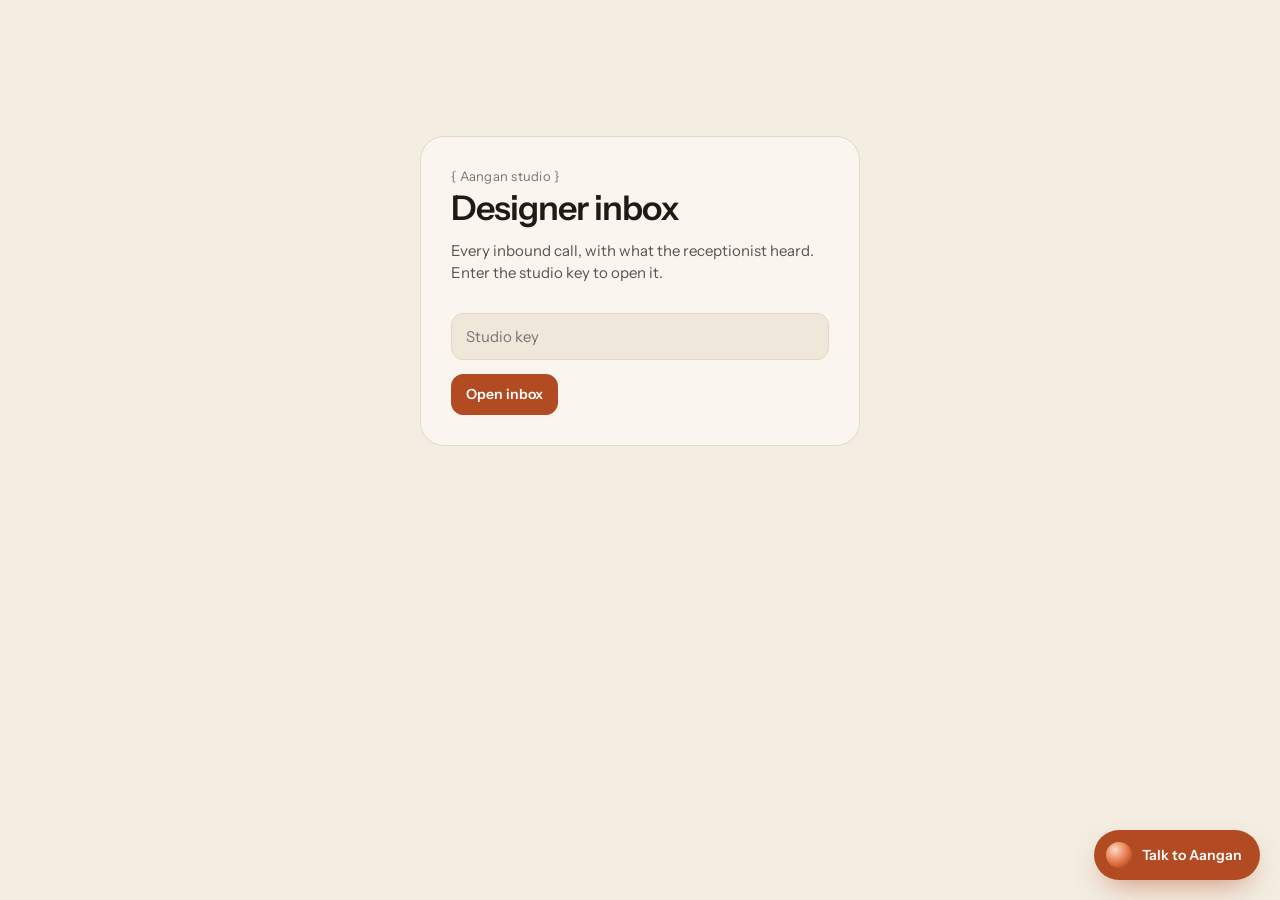
<file: dashboard/inbox.html>
<!doctype html>
<html lang="en">
<head>
<meta charset="utf-8">
<meta name="viewport" content="width=device-width, initial-scale=1">
<title>Designer Inbox</title>
<meta name="robots" content="noindex">
<link rel="preconnect" href="https://fonts.googleapis.com">
<link rel="preconnect" href="https://fonts.gstatic.com" crossorigin>
<link href="https://fonts.googleapis.com/css2?family=Instrument+Sans:wght@400;500;600;700&family=Instrument+Serif:ital@1&display=swap" rel="stylesheet">
<link rel="stylesheet" href="styles.css">
<link rel="icon" href="data:image/svg+xml,%3Csvg xmlns='http://www.w3.org/2000/svg' viewBox='0 0 44 44'%3E%3Crect width='44' height='44' rx='11' fill='%23b24a22'/%3E%3Crect x='14' y='14' width='16' height='16' rx='3' fill='%23faf6ef'/%3E%3C/svg%3E">
<style>
  body { background: var(--bg); color: var(--text-primary); margin: 0; font-family: "Instrument Sans", system-ui, sans-serif; }
  .ib { max-width: 1320px; margin: 0 auto; padding: 28px 24px 120px; }
  .ib-top { display: flex; flex-wrap: wrap; gap: 16px; align-items: flex-end; justify-content: space-between; margin-bottom: 26px; }
  .kick { font-size: 13px; letter-spacing: .02em; color: var(--text-muted); }
  .ib h1 { font-size: clamp(34px, 5vw, 60px); line-height: .98; letter-spacing: -.035em; margin: 8px 0 0; font-weight: 600; }
  .ib h1 em { font-family: "Instrument Serif", serif; font-weight: 400; color: var(--accent); }
  .ib-tools { display: flex; gap: 10px; flex-wrap: wrap; align-items: center; }
  .pill { display: inline-flex; align-items: center; gap: 8px; border: 1px solid var(--hairline); background: var(--surface-1);
    color: var(--text-primary); border-radius: 999px; padding: 9px 14px; font: inherit; font-size: 14px; text-decoration: none; cursor: pointer; }
  .pill:focus-visible, .chip:focus-visible, .row:focus-visible, .act:focus-visible { outline: 3px solid var(--s1); outline-offset: 2px; }
  select.pill { appearance: none; padding-right: 30px; background-image: linear-gradient(45deg, transparent 50%, var(--text-muted) 50%), linear-gradient(135deg, var(--text-muted) 50%, transparent 50%);
    background-position: calc(100% - 16px) 52%, calc(100% - 11px) 52%; background-size: 5px 5px; background-repeat: no-repeat; }

  .stats { display: grid; grid-template-columns: repeat(5, minmax(0, 1fr)); gap: 12px; margin-bottom: 22px; }
  .stat { background: var(--surface-1); border: 1px solid var(--hairline); border-radius: 18px; padding: 16px 18px; }
  .stat b { display: block; font-size: 30px; letter-spacing: -.03em; font-variant-numeric: tabular-nums; }
  .stat span { font-size: 13px; color: var(--text-muted); }

  .bar { display: flex; flex-wrap: wrap; gap: 8px; align-items: center; margin-bottom: 14px; }
  .chip { border: 1px solid var(--hairline); background: transparent; color: var(--text-secondary); border-radius: 999px; padding: 7px 13px; font: inherit; font-size: 13px; cursor: pointer; }
  .chip[aria-pressed="true"] { background: var(--text-primary); color: var(--bg); border-color: var(--text-primary); }
  .chip .n { opacity: .65; margin-left: 4px; font-variant-numeric: tabular-nums; }
  .search { flex: 1 1 220px; min-width: 0; border: 1px solid var(--hairline); background: var(--surface-1); color: var(--text-primary);
    border-radius: 999px; padding: 9px 16px; font: inherit; font-size: 14px; }

  .grid { display: grid; grid-template-columns: minmax(300px, 420px) minmax(0, 1fr); gap: 18px; align-items: start; }
  .list { display: flex; flex-direction: column; gap: 8px; max-height: calc(100vh - 160px); overflow: auto; padding-right: 4px; position: sticky; top: 16px; }
  .row { text-align: left; width: 100%; border: 1px solid var(--hairline); background: var(--surface-1); color: inherit; border-radius: 16px;
    padding: 14px 16px; cursor: pointer; display: grid; grid-template-columns: 1fr auto; gap: 4px 12px; font: inherit; transition: border-color .15s, transform .15s; }
  .row:hover { border-color: var(--text-muted); }
  .row[aria-current="true"] { border-color: var(--accent); box-shadow: 0 0 0 1px var(--accent); }
  .row .nm { font-weight: 600; font-size: 15px; overflow: hidden; text-overflow: ellipsis; white-space: nowrap; }
  .row .tm { font-size: 12px; color: var(--text-muted); white-space: nowrap; }
  .row .sub { grid-column: 1 / -1; font-size: 13px; color: var(--text-secondary); overflow: hidden; text-overflow: ellipsis; white-space: nowrap; }
  .row .tags { grid-column: 1 / -1; display: flex; gap: 6px; flex-wrap: wrap; margin-top: 4px; }

  .tag { display: inline-flex; align-items: center; gap: 6px; font-size: 12px; font-weight: 600; padding: 3px 9px; border-radius: 999px;
    background: color-mix(in srgb, var(--c, var(--text-muted)) 14%, transparent); color: var(--text-primary); }
  .tag::before { content: ""; width: 7px; height: 7px; border-radius: 50%; background: var(--c, var(--text-muted)); }
  .st-booked { --c: var(--s1); } .st-qualified { --c: var(--s3); } .st-won { --c: var(--s3); } .st-client { --c: var(--s5); }
  .st-nurture { --c: var(--s4); } .st-incomplete { --c: var(--s4); } .st-declined { --c: var(--text-muted); } .st-lost { --c: var(--text-muted); }
  .st-dropped { --c: var(--s2); } .t-warn { --c: var(--s2); }

  .detail { background: var(--surface-1); border: 1px solid var(--hairline); border-radius: 24px; padding: 28px; min-height: 420px; }
  .d-head { display: flex; flex-wrap: wrap; justify-content: space-between; gap: 16px; align-items: flex-start; }
  .d-head h2 { font-size: clamp(26px, 3.4vw, 40px); letter-spacing: -.03em; margin: 6px 0 4px; line-height: 1.05; }
  .d-head .meta { color: var(--text-secondary); font-size: 14px; }
  .acts { display: flex; flex-wrap: wrap; gap: 8px; }
  .act { border: 1px solid var(--hairline); background: var(--surface-2); color: var(--text-primary); border-radius: 12px; padding: 9px 14px;
    font: inherit; font-size: 14px; font-weight: 600; cursor: pointer; text-decoration: none; display: inline-flex; gap: 6px; align-items: center; }
  .act.primary { background: var(--accent); border-color: var(--accent); color: #fff; }
  .act:disabled { opacity: .45; cursor: not-allowed; }
  .summary { font-size: 18px; line-height: 1.5; margin: 22px 0; padding: 18px 20px; border-left: 3px solid var(--accent); background: var(--surface-2); border-radius: 0 14px 14px 0; }
  .summary small { display: block; font-size: 12px; color: var(--text-muted); margin-bottom: 6px; letter-spacing: .02em; }
  .facts { display: grid; grid-template-columns: repeat(auto-fill, minmax(170px, 1fr)); gap: 10px; margin: 18px 0; }
  .fact { background: var(--surface-2); border-radius: 14px; padding: 12px 14px; }
  .fact span { display: block; font-size: 12px; color: var(--text-muted); }
  .fact b { font-size: 15px; font-weight: 600; overflow-wrap: anywhere; }
  .sec { margin-top: 24px; } .sec h3 { font-size: 13px; letter-spacing: .04em; text-transform: uppercase; color: var(--text-muted); margin: 0 0 10px; font-weight: 600; }
  .notes li { margin: 4px 0; color: var(--text-secondary); }
  audio { width: 100%; margin-top: 4px; }
  .tx { white-space: pre-wrap; font-size: 14px; line-height: 1.6; color: var(--text-secondary); max-height: 340px; overflow: auto; background: var(--surface-2); border-radius: 14px; padding: 14px 16px; }
  .tx .ag { color: var(--accent); font-weight: 600; } .tx .us { color: var(--s1); font-weight: 600; }
  details summary { cursor: pointer; font-weight: 600; }
  .empty { color: var(--text-muted); text-align: center; padding: 60px 10px; }
  .toast { position: fixed; left: 50%; bottom: 28px; transform: translateX(-50%); background: var(--text-primary); color: var(--bg); padding: 10px 16px; border-radius: 12px; font-size: 14px; z-index: 70; }

  .gate { max-width: 440px; margin: 12vh auto; background: var(--surface-1); border: 1px solid var(--hairline); border-radius: 24px; padding: 30px; }
  .gate h1 { font-size: 34px; margin: 6px 0 10px; letter-spacing: -.03em; } .gate p { color: var(--text-secondary); }
  .gate input { width: 100%; box-sizing: border-box; margin: 14px 0; border: 1px solid var(--hairline); background: var(--surface-2); color: var(--text-primary); border-radius: 12px; padding: 12px 14px; font: inherit; }
  .back { display: none; }
  @media (max-width: 900px) {
    .stats { display: flex; overflow-x: auto; scroll-snap-type: x mandatory; gap: 8px; margin: 0 -16px 18px; padding: 0 16px; }
    .stat { flex: 0 0 132px; scroll-snap-align: start; padding: 12px 14px; } .stat b { font-size: 24px; }
    .ib { padding: 20px 16px 120px; }
    .grid { grid-template-columns: 1fr; }
    .list { max-height: none; position: static; }
    .grid.show-detail .list { display: none; } .grid:not(.show-detail) .detail { display: none; }
    .back { display: inline-flex; margin-bottom: 14px; }
    .detail { padding: 20px; }
  }
</style>
</head>
<body>
<div class="ib" id="root"></div>
<script src="https://cdnjs.cloudflare.com/ajax/libs/gsap/3.12.5/gsap.min.js"></script>
<script>
(() => {
  const root = document.getElementById("root");
  const LS = { get: k => { try { return localStorage.getItem(k); } catch { return null; } },
               set: (k, v) => { try { localStorage.setItem(k, v); } catch {} }, del: k => { try { localStorage.removeItem(k); } catch {} } };
  let key = new URLSearchParams(location.search).get("key") || LS.get("aangan_key");
  if (new URLSearchParams(location.search).get("key")) { LS.set("aangan_key", key); history.replaceState(null, "", location.pathname); }
  let me = LS.get("aangan_me") || "";
  let data = { items: [], designers: [] }, filter = "all", q = "", sel = null, shownOnce = false;

  const esc = s => String(s ?? "").replace(/[&<>"']/g, c => ({ "&": "&amp;", "<": "&lt;", ">": "&gt;", '"': "&quot;", "'": "&#39;" }[c]));
  const LABEL = { booked: "Booked", qualified: "Qualified · not booked", won: "Won", lost: "Lost", client: "Existing client",
                  nurture: "Nurture", incomplete: "Incomplete", declined: "Declined", dropped: "Dropped / no details" };
  const FILTERS = [["all", "All"], ["action", "Needs a call"], ["booked", "Booked"], ["client", "Clients"], ["declined", "Declined"]];
  const needsAction = i => ["qualified", "client", "dropped", "incomplete"].includes(i.status) && !i.claimed_by;
  const when = iso => { if (!iso) return ""; const d = new Date(iso);
    return d.toLocaleString("en-IN", { day: "numeric", month: "short", hour: "numeric", minute: "2-digit" }); };
  const dur = s => s ? `${Math.floor(s / 60)}m ${Math.round(s % 60)}s` : null;

  function toast(t) { const d = Object.assign(document.createElement("div"), { className: "toast", textContent: t, role: "status" });
    document.body.append(d); setTimeout(() => d.remove(), 2600); }

  async function api(path, opts = {}) {
    const r = await fetch(`/api/inbox${path}`, { ...opts, headers: { "Content-Type": "application/json", "X-Aangan-Secret": key, ...(opts.headers || {}) } });
    if (r.status === 401) { LS.del("aangan_key"); key = null; gate("That key didn't work. Try again."); throw new Error("401"); }
    return r.json();
  }

  function gate(msg) {
    root.innerHTML = `<form class="gate"><div class="kick">{ Aangan studio }</div><h1>Designer inbox</h1>
      <p>Every inbound call, with what the receptionist heard. Enter the studio key to open it.</p>
      <input type="password" autocomplete="current-password" placeholder="Studio key" aria-label="Studio key" required>
      ${msg ? `<p style="color:#c0392b">${esc(msg)}</p>` : ""}<button class="act primary" type="submit">Open inbox</button></form>`;
    root.querySelector("form").addEventListener("submit", e => { e.preventDefault(); key = root.querySelector("input").value.trim(); LS.set("aangan_key", key); load(); });
  }

  function shell() {
    const opts = ['<option value="">I am…</option>', ...data.designers.map(d => `<option ${d === me ? "selected" : ""}>${esc(d)}</option>`)].join("");
    root.innerHTML = `
      <div class="ib-top">
        <div><div class="kick">{ Inbound calls · Vaani receptionist }</div><h1>Designer <em>inbox.</em></h1></div>
        <div class="ib-tools">
          <select class="pill" id="me" aria-label="Your name">${opts}</select>
          <button class="pill" id="reload" type="button">↻ Refresh</button>
          <a class="pill" href="index.html">Dashboard</a>
          <button class="pill" type="button" id="theme">◐</button>
        </div>
      </div>
      <div class="stats" id="stats"></div>
      <div class="bar" id="bar"></div>
      <div class="grid" id="grid"><div class="list" id="list" role="list"></div><article class="detail" id="detail"></article></div>`;
    root.querySelector("#me").addEventListener("change", e => { me = e.target.value; LS.set("aangan_me", me); renderDetail(); });
    root.querySelector("#reload").addEventListener("click", load);
    root.querySelector("#theme").addEventListener("click", () => {
      const cur = document.documentElement.dataset.theme || (matchMedia("(prefers-color-scheme: dark)").matches ? "dark" : "light");
      document.documentElement.dataset.theme = cur === "dark" ? "light" : "dark"; LS.set("aangan_theme", document.documentElement.dataset.theme);
    });
  }

  function visible() {
    const s = q.toLowerCase();
    return data.items.filter(i => (filter === "all" || (filter === "action" ? needsAction(i) : filter === "declined" ? ["declined", "lost"].includes(i.status) : i.status === filter))
      && (!s || [i.name, i.phone, i.place, i.project, i.summary].some(v => (v || "").toLowerCase().includes(s))));
  }

  function renderStats() {
    const it = data.items, c = st => it.filter(i => i.status === st).length;
    const cards = [[it.length, "Calls"], [it.filter(needsAction).length, "Need a call back"], [c("booked") + c("won"), "Booked consultations"],
                   [c("qualified"), "Qualified, not booked"], [c("client"), "Existing clients"]];
    root.querySelector("#stats").innerHTML = cards.map(([n, l]) => `<div class="stat"><b data-n="${n}">0</b><span>${l}</span></div>`).join("");
    root.querySelectorAll(".stat b").forEach(b => {
      const n = +b.dataset.n; if (!window.gsap) { b.textContent = n; return; }
      const o = { v: 0 }; gsap.to(o, { v: n, duration: .9, ease: "power2.out", onUpdate: () => b.textContent = Math.round(o.v) });
    });
  }

  function renderBar() {
    const count = f => f === "all" ? data.items.length : f === "action" ? data.items.filter(needsAction).length
      : f === "declined" ? data.items.filter(i => ["declined", "lost"].includes(i.status)).length : data.items.filter(i => i.status === f).length;
    root.querySelector("#bar").innerHTML = FILTERS.map(([f, l]) => `<button class="chip" type="button" data-f="${f}" aria-pressed="${f === filter}">${l}<span class="n">${count(f)}</span></button>`).join("")
      + `<input class="search" type="search" placeholder="Search name, number, area…" aria-label="Search calls" value="${esc(q)}">`;
    root.querySelectorAll(".chip").forEach(b => b.addEventListener("click", () => { filter = b.dataset.f; renderBar(); renderList(); }));
    root.querySelector(".search").addEventListener("input", e => { q = e.target.value; renderList(); });
  }

  function renderList(animate) {
    const list = root.querySelector("#list"), items = visible();
    if (!items.length) { list.innerHTML = `<p class="empty">No calls here yet.</p>`; return; }
    list.innerHTML = items.map((i, n) => `<button class="row" type="button" role="listitem" data-k="${n}" aria-current="${sel === i}">
        <span class="nm">${esc(i.name || i.phone || "Unknown caller")}</span><span class="tm">${when(i.when)}</span>
        <span class="sub">${esc([i.project, i.place].filter(Boolean).join(" · ") || i.summary || "No details captured")}</span>
        <span class="tags"><span class="tag st-${i.status}">${LABEL[i.status] || i.status}</span>
          ${i.claimed_by ? `<span class="tag">✋ ${esc(i.claimed_by)}</span>` : ""}${i.priority ? `<span class="tag t-warn">Priority</span>` : ""}</span></button>`).join("");
    list.querySelectorAll(".row").forEach(b => b.addEventListener("click", () => { sel = items[+b.dataset.k]; renderList(); renderDetail(true); }));
    if (animate && window.gsap) gsap.from(list.children, { opacity: 0, y: 8, duration: .3, stagger: .025, ease: "power2.out" });
  }

  function transcript(t) {
    return esc(t).replace(/^(\[[^\]]*\]\s*)?(AGENT|ASSISTANT|BOT):/gmi, '$1<span class="ag">Receptionist:</span>')
                 .replace(/^(\[[^\]]*\]\s*)?(USER|CALLER|CUSTOMER):/gmi, '$1<span class="us">Caller:</span>');
  }

  function renderDetail(scroll) {
    const d = root.querySelector("#detail"), grid = root.querySelector("#grid");
    if (!sel) { d.innerHTML = `<p class="empty">Pick a call on the left to see everything the receptionist captured.</p>`; grid.classList.remove("show-detail"); return; }
    const i = sel, mine = i.claimed_by && i.claimed_by === me;
    const tel = i.phone ? `<a class="act" href="tel:${esc(i.phone)}">📞 Call ${esc(i.phone)}</a>` : "";
    const wa = i.whatsapp ? `<a class="act" href="${esc(i.whatsapp)}" target="_blank" rel="noopener">WhatsApp</a>` : "";
    const claim = i.id && !i.claimed_by ? `<button class="act primary" type="button" data-claim ${me ? "" : "disabled title='Pick your name at the top first'"}>✋ I'll take this</button>` : "";
    const stages = i.id && mine ? ["booked", "won", "lost"].map(s => `<button class="act" type="button" data-stage="${s}">${{ booked: "📅 Booked", won: "🏆 Won", lost: "✖ Lost" }[s]}</button>`).join("") : "";
    d.innerHTML = `
      <button class="pill back" type="button">← All calls</button>
      <div class="d-head">
        <div><span class="tag st-${i.status}">${LABEL[i.status] || i.status}</span>
          <h2>${esc(i.name || "Unknown caller")}</h2>
          <div class="meta">${[when(i.when), dur(i.duration_s), i.place].filter(Boolean).map(esc).join(" · ")}</div></div>
        <div class="acts">${tel}${wa}${claim}${stages}</div>
      </div>
      ${i.claimed_by ? `<p class="meta" style="margin-top:12px">✋ Taken by <b>${esc(i.claimed_by)}</b>${i.stage && i.stage !== "claimed" ? ` · stage: <b>${esc(i.stage)}</b>` : ""}</p>` : ""}
      ${i.booking ? `<div class="summary" style="border-color:var(--s1)"><small>CONSULTATION</small>${esc(new Date(i.booking.start).toLocaleString("en-IN", { weekday: "long", day: "numeric", month: "long", hour: "numeric", minute: "2-digit" }))}</div>` : ""}
      ${i.summary ? `<div class="summary"><small>WHAT THE CALLER SAID</small>${esc(i.summary)}</div>` : ""}
      ${i.facts.length ? `<div class="facts">${i.facts.map(f => `<div class="fact"><span>${esc(f.label)}</span><b>${esc(f.value === true ? "Yes" : f.value === false ? "No" : f.value)}</b></div>`).join("")}</div>` : ""}
      ${i.notes.length || i.asked_price ? `<div class="sec"><h3>Notes for the designer</h3><ul class="notes">${i.asked_price ? "<li>Asked about price (not quoted).</li>" : ""}${i.notes.map(n => `<li>${esc(n)}</li>`).join("")}</ul></div>` : ""}
      ${i.recording_url ? `<div class="sec"><h3>Recording</h3><audio controls preload="none" src="${esc(i.recording_url)}"></audio></div>` : ""}
      ${i.transcript ? `<div class="sec"><details><summary>Full transcript</summary><div class="tx">${transcript(i.transcript)}</div></details></div>` : ""}
      ${!i.summary && !i.facts.length ? `<p class="empty">The caller didn't share details before the call ended.</p>` : ""}`;
    grid.classList.add("show-detail");
    d.querySelector(".back").addEventListener("click", () => { sel = null; renderList(); renderDetail(); });
    d.querySelector("[data-claim]")?.addEventListener("click", async () => {
      const r = await api(`/${i.id}/claim`, { method: "POST", body: JSON.stringify({ who: me }) }); toast(r.message); await load(i.id);
    });
    d.querySelectorAll("[data-stage]").forEach(b => b.addEventListener("click", async () => {
      const r = await api(`/${i.id}/stage`, { method: "POST", body: JSON.stringify({ who: me, stage: b.dataset.stage }) }); toast(r.message); await load(i.id);
    }));
    if (window.gsap) gsap.from(d.children, { opacity: 0, y: 10, duration: .35, stagger: .03, ease: "power2.out" });
    if (scroll && matchMedia("(max-width: 900px)").matches) scrollTo({ top: 0, behavior: "smooth" });
  }

  async function load(keepId) {
    if (!key) return gate();
    try { data = await api(""); } catch (e) { return; }
    if (!root.querySelector("#grid")) shell();
    const id = typeof keepId === "number" ? keepId : sel && sel.id;
    sel = id ? data.items.find(x => x.id === id) || null : sel && data.items.find(x => x.call_id === sel.call_id) || null;
    renderStats(); renderBar(); renderList(!shownOnce); renderDetail(); shownOnce = true;
  }

  const t = LS.get("aangan_theme"); if (t) document.documentElement.dataset.theme = t;
  load();
  setInterval(() => { if (key && document.visibilityState === "visible") load(); }, 60000);
})();
</script>
<script src="vaani-call.js" defer></script>
</body>
</html>
</file>
<file: dashboard/styles.css>
/* Aangan Voice Desk — limewash, terracotta and indigo. Palette validated with the dataviz
   validator (light surface #faf6ef, dark #1c1915): all checks pass in both modes. */
:root {
  color-scheme: light;
  --bg: #f3ede2;
  --surface-1: #faf6ef;
  --surface-2: #efe7d9;
  --hairline: #e3d9c8;
  --text-primary: #1f1a14;
  --text-secondary: #5c5247;
  --text-muted: #7d7265;
  --accent: #b24a22;
  --s1: #3b4fb8;   /* indigo  — qualified / slot 1 */
  --s2: #d0602f;   /* terracotta — all calls / slot 2 */
  --s3: #1a9a86;   /* teal */
  --s4: #d99a00;   /* ochre (sub-3:1 on light: always labelled) */
  --s5: #a8457a;   /* plum */
  --ramp-1: #8f9be0; --ramp-2: #6b7ad2; --ramp-3: #4f60c4; --ramp-4: #3b4fb8; --ramp-5: #2f3f96; --ramp-6: #243176;
  --office: #e8dcc6;
  --night: #e9e4f2;
  --banner-bg: #fff3c4; --banner-ink: #5a4300;
  --shadow: 0 1px 0 rgba(60, 40, 10, .04), 0 8px 24px -16px rgba(60, 40, 10, .25);
}
@media (prefers-color-scheme: dark) {
  :root:where(:not([data-theme="light"])) {
    color-scheme: dark;
    --bg: #14110e; --surface-1: #1c1915; --surface-2: #26221c; --hairline: #342e26;
    --text-primary: #f5efe6; --text-secondary: #c9bfb1; --text-muted: #9c9284; --accent: #e07040;
    --s1: #7180e6; --s2: #e07040; --s3: #1c9a85; --s4: #b98200; --s5: #d06aa0;
    --ramp-1: #2f3c88; --ramp-2: #3b4aa6; --ramp-3: #4f5fc4; --ramp-4: #6372d8; --ramp-5: #7a88e4; --ramp-6: #96a2ee;
    --office: #3a3127; --night: #262438; --banner-bg: #3d3200; --banner-ink: #ffe7a0;
    --shadow: 0 1px 0 rgba(0,0,0,.3), 0 10px 30px -18px rgba(0,0,0,.8);
  }
}
:root[data-theme="dark"] {
  color-scheme: dark;
  --bg: #14110e; --surface-1: #1c1915; --surface-2: #26221c; --hairline: #342e26;
  --text-primary: #f5efe6; --text-secondary: #c9bfb1; --text-muted: #9c9284; --accent: #e07040;
  --s1: #7180e6; --s2: #e07040; --s3: #1c9a85; --s4: #b98200; --s5: #d06aa0;
  --ramp-1: #2f3c88; --ramp-2: #3b4aa6; --ramp-3: #4f5fc4; --ramp-4: #6372d8; --ramp-5: #7a88e4; --ramp-6: #96a2ee;
  --office: #3a3127; --night: #262438; --banner-bg: #3d3200; --banner-ink: #ffe7a0;
  --shadow: 0 1px 0 rgba(0,0,0,.3), 0 10px 30px -18px rgba(0,0,0,.8);
}

* { box-sizing: border-box; }
html, body { margin: 0; }
body {
  background: var(--bg);
  color: var(--text-primary);
  font: 15px/1.45 "Instrument Sans", system-ui, -apple-system, "Segoe UI", sans-serif;
  font-variant-numeric: proportional-nums;
  -webkit-font-smoothing: antialiased;
}
.wrap { max-width: 1240px; margin: 0 auto; padding: 20px 16px 64px; }

/* ---- masthead ---- */
.mast { display: flex; flex-wrap: wrap; align-items: flex-end; justify-content: space-between; gap: 16px; margin-bottom: 18px; }
.brand { display: flex; align-items: center; gap: 14px; }
.brand-mark { width: 44px; height: 44px; flex: none; }
.brand h1 { font-size: 22px; line-height: 1.1; margin: 0; letter-spacing: -.01em; }
.brand p { margin: 2px 0 0; color: var(--text-secondary); font-size: 13.5px; }
.controls { display: flex; gap: 8px; align-items: center; flex-wrap: wrap; }
.seg { display: inline-flex; background: var(--surface-2); border-radius: 999px; padding: 3px; }
.seg button { border: 0; background: transparent; color: var(--text-secondary); font: inherit; font-size: 13px;
  padding: 6px 12px; border-radius: 999px; cursor: pointer; }
.seg button[aria-pressed="true"] { background: var(--surface-1); color: var(--text-primary); box-shadow: var(--shadow); }
.icon-btn { border: 1px solid var(--hairline); background: var(--surface-1); color: var(--text-secondary);
  border-radius: 999px; padding: 6px 11px; font: inherit; font-size: 13px; cursor: pointer; }
.icon-btn:hover, .seg button:hover { color: var(--text-primary); }
.banner { background: var(--banner-bg); color: var(--banner-ink); border-radius: 12px; padding: 10px 14px;
  font-size: 13.5px; margin-bottom: 16px; display: flex; gap: 10px; align-items: flex-start; }
.banner b { white-space: nowrap; }
.err { background: var(--surface-1); border: 1px solid var(--hairline); border-radius: 12px; padding: 14px; margin-bottom: 16px; }

/* ---- grid ---- */
.grid { display: grid; gap: 14px; grid-template-columns: repeat(12, minmax(0, 1fr)); }
.card { background: var(--surface-1); border-radius: 18px; padding: 18px 18px 16px; box-shadow: var(--shadow);
  min-width: 0; position: relative; }
.card h2 { font-size: 14px; font-weight: 600; margin: 0 0 2px; letter-spacing: .01em; }
.card .sub { color: var(--text-muted); font-size: 12.5px; margin: 0 0 12px; }
.card-head { display: flex; justify-content: space-between; gap: 10px; align-items: flex-start; }
.tbl-toggle { border: 0; background: none; color: var(--text-muted); font: inherit; font-size: 12px; cursor: pointer;
  padding: 2px 4px; text-decoration: underline; text-underline-offset: 3px; }
.span-12 { grid-column: span 12; } .span-8 { grid-column: span 8; } .span-7 { grid-column: span 7; }
.span-6 { grid-column: span 6; } .span-5 { grid-column: span 5; } .span-4 { grid-column: span 4; } .span-3 { grid-column: span 3; }
@media (max-width: 980px) { .span-8, .span-7, .span-6, .span-5 { grid-column: span 12; } .span-4, .span-3 { grid-column: span 6; } }
@media (max-width: 560px) { .span-4, .span-3 { grid-column: span 12; } .brand h1 { font-size: 19px; } }

/* ---- hero + tiles ---- */
.hero { display: grid; grid-template-columns: minmax(0, 1.25fr) minmax(0, 1fr); gap: 18px; align-items: end; }
@media (max-width: 720px) { .hero { grid-template-columns: 1fr; } }
.hero-label { color: var(--text-secondary); font-size: 13.5px; margin-bottom: 4px; }
.hero-num { font-size: clamp(48px, 7vw, 76px); font-weight: 600; line-height: .95; letter-spacing: -.035em; }
.hero-num small { font-size: .34em; font-weight: 500; letter-spacing: 0; color: var(--text-secondary); margin-left: 6px; }
.hero-note { color: var(--text-secondary); font-size: 13.5px; margin-top: 8px; max-width: 46ch; }
.split { display: grid; grid-template-columns: 1fr 1fr; gap: 10px; }
.split .tile { background: var(--surface-2); border-radius: 14px; padding: 12px 14px; }
.tile .k { color: var(--text-secondary); font-size: 12.5px; }
.tile .v { font-size: 26px; font-weight: 600; letter-spacing: -.02em; margin-top: 2px; }
.tile .d { color: var(--text-muted); font-size: 12px; margin-top: 2px; }
.stat .v { font-size: 30px; font-weight: 600; letter-spacing: -.02em; line-height: 1.1; }
.stat .k { color: var(--text-secondary); font-size: 13px; }
.stat .d { color: var(--text-muted); font-size: 12.5px; margin-top: 4px; }

/* ---- dial ---- */
.dial-wrap { display: grid; grid-template-columns: minmax(0, 1fr) 230px; gap: 12px; align-items: center; }
@media (max-width: 720px) { .dial-wrap { grid-template-columns: 1fr; } }
.dial { width: 100%; max-width: 560px; height: auto; display: block; margin: 0 auto; overflow: visible; }
.dial .tick { font-size: 11px; fill: var(--text-muted); }
.dial .tick.major { fill: var(--text-secondary); font-weight: 600; }
.dial .center-big { font-size: 46px; font-weight: 600; fill: var(--text-primary); letter-spacing: -.03em; }
.dial .center-small { font-size: 12.5px; fill: var(--text-secondary); }
.dial .band-label { font-size: 11px; fill: var(--text-secondary); letter-spacing: .06em; text-transform: uppercase; }
.dial .hit { fill: transparent; cursor: default; }
.dial g.hour:hover .bar-all { opacity: .85; }
.legend { display: flex; flex-direction: column; gap: 10px; font-size: 13px; color: var(--text-secondary); }
.legend .row { display: flex; gap: 8px; align-items: flex-start; }
.sw { width: 12px; height: 12px; border-radius: 3px; flex: none; margin-top: 3px; }
.legend b { color: var(--text-primary); font-weight: 600; }

/* ---- bars ---- */
.hbars { display: flex; flex-direction: column; gap: 9px; }
.hbar { display: grid; grid-template-columns: 205px minmax(0, 1fr); gap: 10px; align-items: center; font-size: 13px; }
.hbar .lbl { color: var(--text-secondary); white-space: nowrap; overflow: hidden; text-overflow: ellipsis; }
.hbar .track { height: 22px; padding-right: 76px; }   /* room for the value label past the longest bar */
.hbar .area { position: relative; height: 100%; display: flex; align-items: center; }
.hbar .fill { height: 18px; border-radius: 0 4px 4px 0; min-width: 2px; }
.hbar .val { position: absolute; top: 50%; transform: translateY(-50%); color: var(--text-primary); font-weight: 600;
  font-size: 13px; white-space: nowrap; }
.hbar .val small { color: var(--text-muted); font-weight: 400; margin-left: 4px; }

/* ---- line ---- */
.line-svg { width: 100%; height: auto; display: block; overflow: visible; }
.line-svg .axis { font-size: 11px; fill: var(--text-muted); }
.line-svg .grid-line { stroke: var(--hairline); stroke-width: 1; }

/* ---- tooltip ---- */
.tip { position: fixed; pointer-events: none; z-index: 10; background: var(--text-primary); color: var(--surface-1);
  border-radius: 10px; padding: 8px 10px; font-size: 12.5px; line-height: 1.35; box-shadow: var(--shadow);
  opacity: 0; transition: opacity .08s; max-width: 240px; }
.tip b { font-weight: 600; }

/* ---- tables ---- */
table { width: 100%; border-collapse: collapse; font-size: 13px; }
th { text-align: left; color: var(--text-muted); font-weight: 500; font-size: 12px; padding: 6px 8px; border-bottom: 1px solid var(--hairline); }
td { padding: 8px; border-bottom: 1px solid var(--hairline); color: var(--text-secondary); vertical-align: top; }
td.num, th.num { text-align: right; font-variant-numeric: tabular-nums; }
td strong { color: var(--text-primary); font-weight: 600; }
.pill { display: inline-flex; align-items: center; gap: 6px; font-size: 12px; color: var(--text-primary); }
.pill i { width: 8px; height: 8px; border-radius: 50%; display: inline-block; }
.scroll-x { overflow-x: auto; }
.data-table { margin-top: 10px; }
[hidden] { display: none !important; }

.foot { color: var(--text-muted); font-size: 12px; margin-top: 18px; line-height: 1.6; }
.foot code { font-size: 11.5px; }

/* phone: let long bar labels wrap instead of truncating (placed last so it wins) */
@media (max-width: 560px) {
  .hbar { grid-template-columns: 128px minmax(0, 1fr); }
  .hbar .lbl { white-space: normal; overflow: visible; line-height: 1.2; }
  .banner { flex-direction: column; gap: 2px; }
}

/* ---- editorial layer (GSAP-style): statement, kickers, motion-friendly ---- */
.statement { padding: 26px 4px 8px; }
.statement-text { font-size: clamp(26px, 3.6vw, 46px); line-height: 1.16; letter-spacing: -.022em; margin: 10px 0 6px;
  font-weight: 500; max-width: 26ch; text-wrap: balance; }
.statement .w { display: inline; }
.statement .w.hi { color: var(--accent); }
.kicker { font-size: 13px; letter-spacing: .02em; color: var(--text-secondary); margin: 22px 2px -4px; font-weight: 500; }
.statement .kicker { margin: 0; }
.talk-btn { display: inline-flex; align-items: center; gap: 8px; border: 0; border-radius: 999px; padding: 8px 14px;
  background: var(--accent); color: #fff; font: inherit; font-size: 13px; font-weight: 600; text-decoration: none; }
.talk-btn:hover { filter: brightness(1.08); }
.talk-btn .dot { width: 8px; height: 8px; border-radius: 50%; background: #fff; box-shadow: 0 0 0 0 rgba(255,255,255,.7);
  animation: pulse 1.8s infinite; }
@keyframes pulse { 70% { box-shadow: 0 0 0 8px rgba(255,255,255,0); } 100% { box-shadow: 0 0 0 0 rgba(255,255,255,0); } }
@media (prefers-reduced-motion: reduce) { .talk-btn .dot { animation: none; } }
.pipe { display: grid; grid-template-columns: minmax(0, .9fr) minmax(0, 1.4fr); gap: 22px; align-items: center; }
@media (max-width: 720px) { .pipe { grid-template-columns: 1fr; } }
.pipe-big .v { font-size: clamp(38px, 5vw, 56px); font-weight: 600; letter-spacing: -.03em; line-height: 1; margin: 4px 0 6px; }
.pipe-big .k { color: var(--text-secondary); font-size: 13px; }
.pipe-big .d { color: var(--text-muted); font-size: 12.5px; max-width: 32ch; }
.stack { display: grid; gap: 14px; align-content: start; min-width: 0; }
@media (max-width: 980px) { .stack.span-4 { grid-column: span 12; } }
</file>
